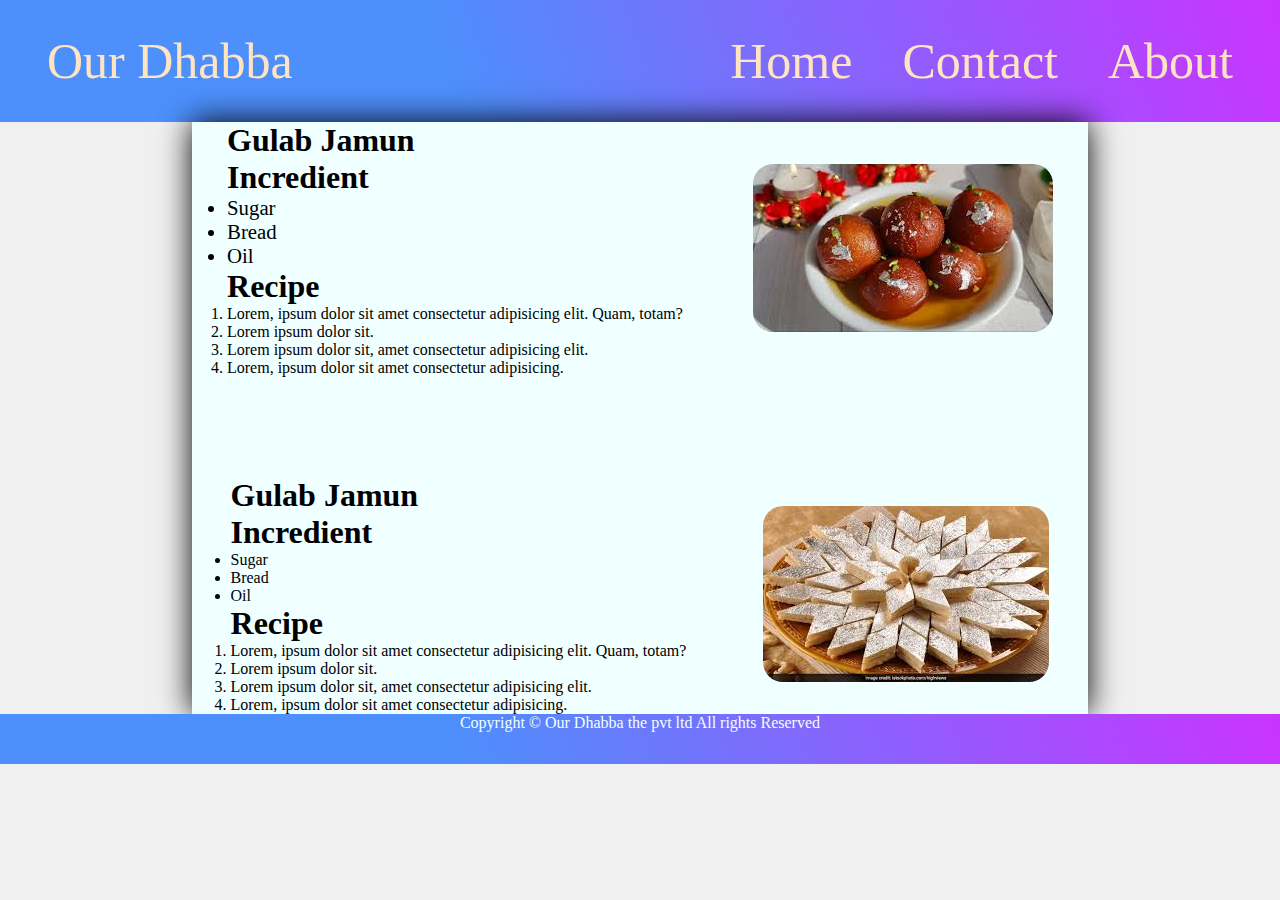
<file: project3/project3/index.html>
<!DOCTYPE html>
<html lang="en">
<head>
    <meta charset="UTF-8">
    <meta name="viewport" content="width=device-width, initial-scale=1.0">
    <title>Document</title>
    <link rel="stylesheet" href="styles.css">
</head>
<body>
    <div id="container">

    <header>
        <div id="navcontainer">

            <nav>
                <ul>
                    <li><p>Our Dhabba</p></li>
                    <li>
                       <div id="navitems">
                         <a href="#">Home</a>
                        <a href="#">Contact</a>
                        <a href="#">About</a>
                       </div>
                    </li>
                </ul>
            </nav>
        </div>
    </header>







    <main>
        <div id="contant">
            <!-- item1 -->
             <section>
                <div class="item" >


                    <div class="leftbox">
                        <!-- heading. -->
                         <h2>Gulab Jamun</h2>
                         <!-- incredient -->
                          <div class="ingbox">
                            <h2>Incredient</h2>
                          <ul>
                            <li>Sugar</li>
                            <li>Bread</li>
                            <li>Oil</li>
                          </ul>
                          </div>



                          <div>
                            <h2>Recipe</h2>
                          <ol class="recepebox">
                            <li>Lorem, ipsum dolor sit amet consectetur adipisicing elit. Quam, totam?</li>
                            <li>Lorem ipsum dolor sit.</li>
                            <li>Lorem ipsum dolor sit, amet consectetur adipisicing elit.</li>
                            <li>Lorem, ipsum dolor sit amet consectetur adipisicing.</li>
                          </ol>
                          </div>
                    </div>


                    <div class="rightbox">
                     <img src="./images/image.png" >
                    </div>
                    
                </div>
             </section>





<section>
                <div class="item" >


                    <div class="leftbox">
                        <!-- heading. -->
                         <h2>Gulab Jamun</h2>
                         <!-- incredient -->
                          <div>
                            <h2>Incredient</h2>
                          <ul>
                            <li>Sugar</li>
                            <li>Bread</li>
                            <li>Oil</li>
                          </ul>
                          </div>


                          
                          <div>
                            <h2>Recipe</h2>
                          <ol>
                            <li>Lorem, ipsum dolor sit amet consectetur adipisicing elit. Quam, totam?</li>
                            <li>Lorem ipsum dolor sit.</li>
                            <li>Lorem ipsum dolor sit, amet consectetur adipisicing elit.</li>
                            <li>Lorem, ipsum dolor sit amet consectetur adipisicing.</li>
                          </ol>
                          </div>
                    </div>


                    <div class="rightbox">
                        <img src="./images2.jpeg" alt="">
                    </div>
                </div>
             </section>


        </div>
    </main>





    <footer>
        <div id="footer">
           <p> Copyright &copy; Our Dhabba the pvt ltd All rights Reserved</p>
        </div>
    </footer>

    </div>
</body>
</html>
</file>
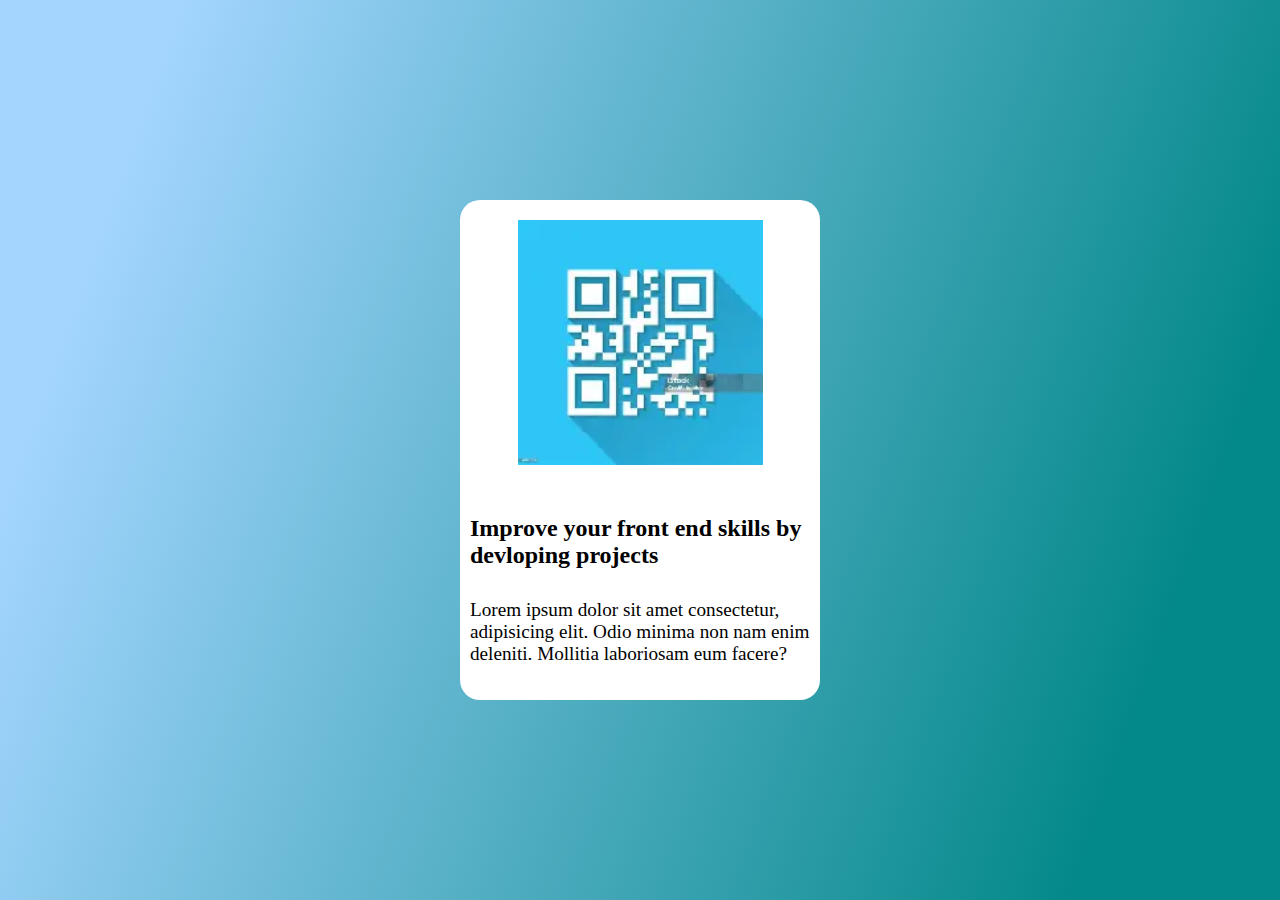
<file: project4/card1/index.html>
<!DOCTYPE html>
<html lang="en">
<head>
    <meta charset="UTF-8">
    <meta name="viewport" content="width=device-width, initial-scale=1.0">
    <title>Document</title>
    <style>
        *{
            padding: 0;
            margin: 0;
            box-sizing: border-box;
        }
        #container{
            width: 100vw;
            height: 100vh;
            background-image: linear-gradient( 109.6deg,  rgba(163,213,255,1) 11.3%, rgba(4,137,137,1) 86.7% );
            overflow-x: hidden;
            display: flex;
            justify-content: center;
            align-items: center;
            
        }
        .card{
            width: 360px;
            height: 500px;
            background-color: white;
            border-radius: 20px;
            display: flex;
            flex-direction: column;
            align-items: center;
            gap: 30px;
        }
        .card img{
            height: 57%;
            padding: 20px;
            border-radius: 10px;
        }
        .card h2{
            font-weight: bold;
            font-size: 1.5rem;
            padding-left:  10px;
            padding-right: 10px;
        }
        .card p{
            font-size: 1.2rem;
            padding-left: 10px;
            padding-right: 10px;
        }
    </style>
</head>
<body>
    <div id="container">
<div class="card">
    <img src="./images/OrCode.png" alt="">
    <h2>Improve your front end skills by devloping projects</h2>
    <p>Lorem ipsum dolor sit amet consectetur, adipisicing elit. Odio minima non nam enim deleniti. Mollitia laboriosam eum facere?
</p>
</div>

    </div>
</body>
</html>
</file>
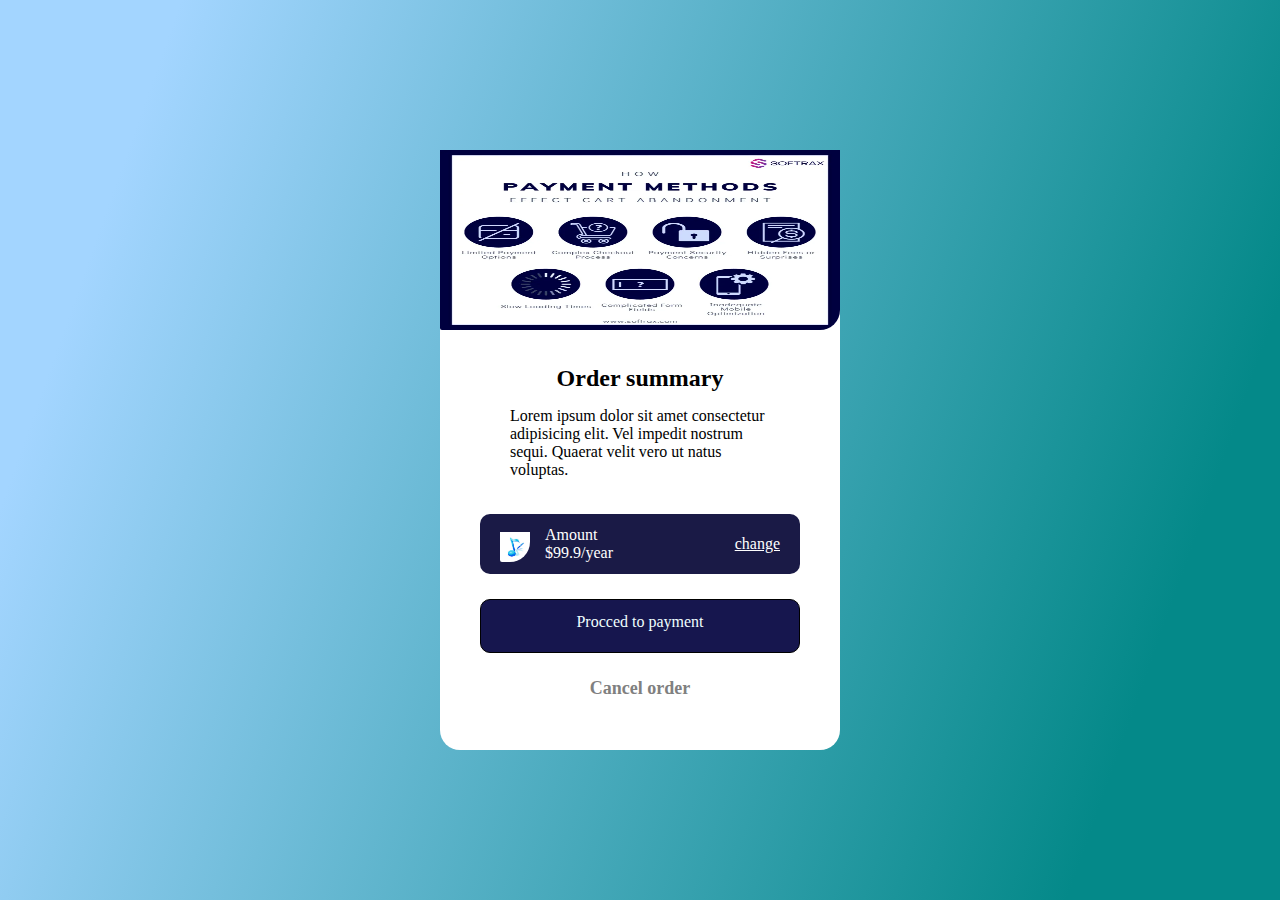
<file: project4/card2/index.html>
<!DOCTYPE html>
<html lang="en">
<head>
    <meta charset="UTF-8">
    <meta name="viewport" content="width=device-width, initial-scale=1.0">
    <title>Document</title>
    <style>
        *{
            padding: 0;
            margin: 0;
            box-sizing: border-box;
        }
        #container{
            width: 100vw;
            height: 100vh;
            background-image: linear-gradient( 109.6deg,  rgba(163,213,255,1) 11.3%, rgba(4,137,137,1) 86.7% );
            overflow-x: hidden;
            display: flex;
            justify-content: center;
            align-items: center;
            
        }
        .card{
            width: 400px;
            height: 600px;
            background-color: white;
            border-radius: 20px;
            display: flex;
            flex-direction: column;
            align-items: center;
            display: flex;
            gap: 25px;
            
        }
        .card img{
            width: 100%;
            height: 30%;
           border-bottom-left-radius: 2px;
           border-bottom-right-radius: 20px;
        }
        .textbox{
            display: flex;
            flex-direction: column;
            align-items: center;
            gap: 15px;
            padding: 10px;
            width: 70%;
        }
        .amountbox{
            width: 80%;
            height: 10%;
            background-color: rgb(26, 26, 70);
            border-radius: 10px;
            display: flex;
            justify-content: space-between;
            align-items: center;
            padding-left: 20px;
            padding-right: 20px;
        }
        .leftbox{
          width: fit-content;
          height: 100%;
          display: flex;
          gap: 15px;
          color: white;
          display: flex;
          align-items: center;
        }
        .leftbox img{
            padding-top: 10px;
            height: 40px;
        }
        .rightbox a{
            color: white;

        }
        .paymantbutton{
            width: 80%;
            height: 9%;
            border: 1px solid black;
            text-align: center;
            padding: 13px;
            background-color: rgb(22, 22, 78);
            color: azure;
            border-radius: 10px;
            box-shadow: 10px 20px rgba,(0 ,0 0,19),0,6px,6px rgba(0,0,0,23);
           
           
        }
        .cancelbox a{
            text-decoration: none;
            color: gray;
            font-weight: bold;
            font-size: large;
        }

    </style>
</head>
<body>
   <div id="container">
    <div class="card">
        <img src="./images/image.png"  >
        <div class="textbox">
        <h2>Order summary</h2>
        <p>Lorem ipsum dolor sit amet consectetur adipisicing elit. Vel impedit nostrum sequi. Quaerat velit vero ut natus voluptas.</p>





        </div>



        <div class="amountbox">
            <div class="leftbox">
                <div class="imagebox">
                    <img src="./images/music.png" alt="">
                </div>
                <div class="textAmountBox">
                    <p>Amount</p>
                    <p>$99.9/year</p>
                </div>
            </div>

            <div class="rightbox">
                <a href="#">change</a>
            </div>
        </div>




        <div class="paymantbutton">
            Procced to payment
        </div>

        <div class="cancelbox">
            <a href="#">Cancel order</a>
        </div>
    </div>
   </div>
</body>
</html>
</file>
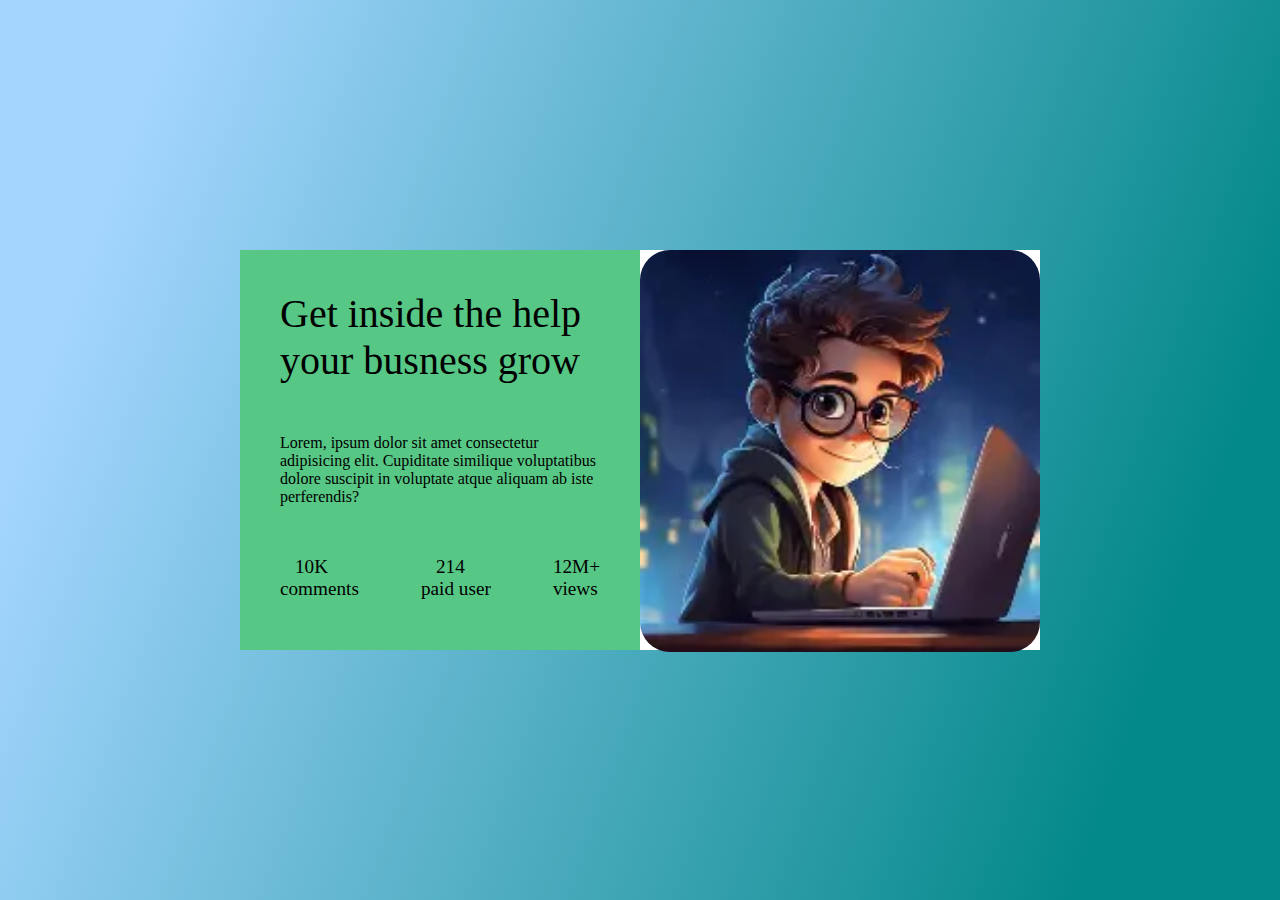
<file: project4/card3/index.html>
<!DOCTYPE html>
<html lang="en">
<head>
    <meta charset="UTF-8">
    <meta name="viewport" content="width=device-width, initial-scale=1.0">
    <title>Document</title>
    <style>
        *{
            margin: 0;
            padding: 0;
            box-sizing: border-box;
        }
        #container{
          width: 100vw;
          height: 100vh;
        background-image: linear-gradient( 109.6deg,  rgba(163,213,255,1) 11.3%, rgba(4,137,137,1) 86.7% );
        /* background-color: black; */
        display: flex;
        justify-content: center;
        align-items: center;
        overflow-x: hidden;

        }
        #maincontainer{
            width: 800px;
            height: 400px;
            background-color: white;
            display: flex;
            

        }
        .leftbox{
            height: 100%;
            width: 50%;
            background-color: #57C785;
            display: flex;
            flex-direction: column;
            gap: 50px;
            padding: 40px;

        }
        
        .leftbox .heading{
            font-size: 2.5rem;
        }
        .leftbox .pera{
            font-size: 1rem;
        }
        .leftbox .content{
            display: flex;
            justify-content: space-between;
            
            font-size: 1.2rem;
        }
       .leftbox .content span{
        margin-left: 15px;
       }

       .rightbox img{
       width: 400px;
       border-radius: 30px;
       }
    </style>
</head>
<body>
    
    <div id="container">
        <div id="maincontainer">
        <div class="leftbox">
           
            <div class="heading">Get inside the help your busness grow </div>
            <div class="pera">Lorem, ipsum dolor sit amet consectetur adipisicing elit. Cupiditate similique voluptatibus dolore suscipit in voluptate atque aliquam ab iste perferendis?</div>
            <div class="content"><p> <span>10K</span> <br>
            comments</p>
            <p> <span> 214 </span><br>
            paid user

            </p>
            <p>
                12M+ <br>
                views
            </p>
        
        
        </div>
        </div>

        <div class="rightbox">
          <img src="./images/image.png" alt="">
        </div>
        </div>
    </div>
</body>
</html>
</file>
<file: project3/project3/styles.css>
*{
    padding: 0;
    margin: 0;
    box-sizing: border-box;
}


#container{
    height: 100vh;
    width: 100vw;
     background-color: #f1f0f0ff;
     overflow-x: hidden;

}
#container #navcontainer nav{
    padding: 2rem;
}
#container #navcontainer{
    width: 100vw;
    min-height: 80px;
    background-image: linear-gradient( 69.2deg,  rgba(77,143,251,1) 35.3%, rgba(202,51,255,1) 100.3% );
    overflow: hidden;
   
}#container #navcontainer nav ul {
    font-size: 50px;
    display: flex;
    justify-content: space-between;
    margin-left: 15px;
    margin-right: 15px;
}

#container #navcontainer nav ul li p{
    font-size: 50px;
     color: bisque;
}
#container #navcontainer nav ul li{
    list-style-type: none;
    
   
}

#container #navcontainer nav ul li a {
    text-decoration: none;
     color: bisque;
     
}
 
#container #navcontainer nav ul li #navitems{
    display: flex;
    gap: 50px;
}


#contant{
    width: 70%;
    margin: auto;
    /* border: 2px solid black; */
    background-color: azure;
    display: flex;
    flex-direction: column;
    gap: 100px;
    box-shadow: 0px 0px 30px black;

}
#contant .item{
    display: flex;
    justify-content: space-around;
    align-items: center;

}
#contant .item img{
    border-radius: 20px;
}

#contant .leftbox{
    display: flex;
    flex-direction: column;
}
#contant .leftbox h2{
    font-size: 2rem;
}
#contant .leftbox .ingbox{
    font-size: 1.3rem;
}
#contant .rightbox img{
    transition: all 0.6s linear 0s;
}

#contant .rightbox{
    position: relative;
    overflow: hidden;
}

#contant .rightbox img:hover{
    transform: scale(1.2);
}


#footer{
     background-image: linear-gradient( 69.2deg,  rgba(77,143,251,1) 35.3%, rgba(202,51,255,1) 100.3% );
     width: 100vw;
     text-align: center;
     min-height: 50px;

}
#footer p{
    color: azure;
}
</file>
